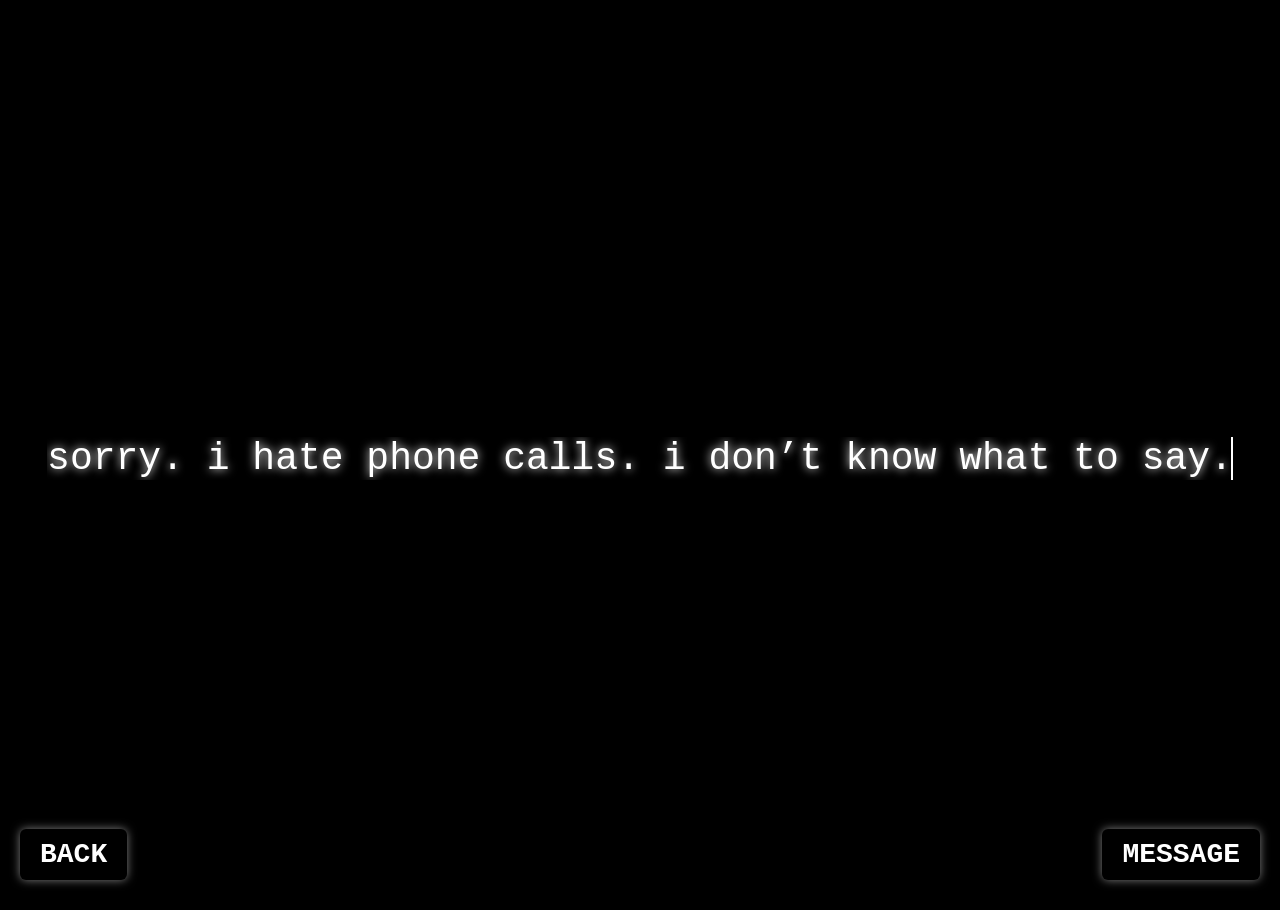
<file: call.html>
<!DOCTYPE html>
<html lang="en">
<head>
  <meta charset="UTF-8">
  <title>Call</title>
  <link rel="stylesheet" href="style.css">
</head>

<body class="call-page">
 
    <div class="typewriter">
  <p>sorry. i hate phone calls. i don’t know what to say.</p>
</div>

<a href="index.html" class="back-btn">BACK</a>
<a href="#" class="message-btn">MESSAGE</a>


</body>
</html>
</file>
<file: style.css>
* {
  box-sizing: border-box;
}

html, body {
  margin: 0;
  padding: 10px;
  height: 90%;
  font-family: 'Times New Roman', Times, serif
  
}

.page {
  width: 100%;
  max-width: 1200px;
  margin: 0 auto;
  padding: 0 auto;  
}

body {
    background-image: url('fld.jpg');
    background-repeat: no-repeat;    
    background-size: cover;
    background-position: center;  
    background-attachment: fixed;
        
}

.hero {
  height: 100%;              
  display: flex;            
  flex-direction: column;   
  justify-content: center;   
  align-items: center;        
  text-align: center;        
  padding: 0px;              
  margin:0px;
  color: rgb(255, 255, 255);
  font-size: 36px;
  text-shadow: 
    0 0 5px #ffffff,
    0 0 10px #438aef,
    0 0 20px #3557d1;
 
}

.home {
  position: relative;      
  display: flex;
  justify-content: center; 
  margin: 0 auto;                  
}
.home:hover .home-text {
   text-shadow: 
    0 0 5px #ffffff;
}
.home-img {
  max-width: 300px;
  height: auto;
  display: block;                  
  border-radius: 50%;                  
}
.home-img:hover {
  transform: scale(1.05);             
  box-shadow: 0 0 20px #ffffff, 0 0 50px #ffffff; 
}
.home-img:hover,
.home-text {
  transform: scale(1.05);                             
}
.home-text {
  position: absolute;     
  top: 10%;             
  left: 50%;             
  transform: translate(-50%, -50%); 
  color: white;         
  font-size: 20px;        
  font-weight: bold;
  pointer-events: none; 
  transition: all 0.3s ease;
}

.house {
  display: flex;              /* включаем flex */
  justify-content: center;    /* центрируем весь блок */
  align-items: center;        /* выравниваем по вертикали */
  gap: 30px;                  /* расстояние между картинкой и текстом */
  margin: 0;
  padding: 0px;
}

.bw-text {
  max-width: 400px;   /* ширина текста */
  color: white;       /* или любой цвет */
  font-size: 18px;
  line-height: 1.5;   /* расстояние между строками */
  text-align: left;   /* текст по левому краю */
  text-shadow: 0 0 5px white;
}
.bw-img {
  max-width: 600px;           /* ограничиваем ширину картинки */
  width: 100%;                /* адаптивная ширина, не превышает max-width */
  height: auto;               /* сохраняем пропорции */
  display: block;             /* чтобы центрирование работало через flex */
  border-radius: 10px;
}
.bw-img:hover {
  transform: translateY(-5px);     /* поднимается на 5px */
  box-shadow: 0 0 15px #ffffff;
}

.content {
  display: flex;
  justify-content: center;
  align-items: flex-start; /* чтобы не плясали */
  gap: 30px;
  padding: 50px;
}
.center-img {
  max-width: 400px;
  height: auto;
  display: block;          /* обязательно */
  margin: 0 auto;
  border-radius: 10px;
  transition: transform 0.3s ease, box-shadow 0.3s ease;  /* ПРАВИЛЬНЫЙ transition */
}
.center-img:hover {
  transform: translateY(-5px);
  box-shadow: 0 0 15px #ffffff;
}
.content p {
  flex: 1;
  max-width: 350px;
}
.left {
  text-align: right;
  text-shadow: 0 0 5px;   
  color:#ffffff;    
  line-height: 1.5;
  font-size: 18px;   
}
.right {
  text-align: left;
  text-shadow: 0 0 5px;
  color:#ffffff;
  line-height: 1.5;
  font-size: 18px;
}

.text {
  width: 100%;
  max-width: 1200px;
  margin: 0 auto;
  padding: 0 30px;
  text-align: right;
  color: white;
  font-size: 28px;
  line-height: 1.5;
  text-shadow: 0 0 5px white;
}

.pics {
  display: flex;            
  flex-direction: row;  
  justify-content: center; 
  margin: 0 auto;
  padding: 50px 0;
  gap: 30px; 
  max-width: 1200px;       /* ограничиваем ширину контейнера */
  width: 100%;   
  
}
.pics img {
  width: 400px;       /* фиксированная ширина */
  height: auto;       /* высота подстраивается пропорционально */
  border-radius: 10px; /* по желанию, красиво */
}

.curious {
  display: flex;            
  flex-direction: column;   
  justify-content: center;   
  align-items: center;   
  margin: 0 auto;
  padding: 0 20px;
  gap: 30px;   
  color: rgb(255, 255, 255);
  font-size: 36px;
  text-shadow: 0 0 5px white;
}

.eye-img {
  max-width: 100px;
  height: auto;
  display: block; 
}

.button {
  display: flex;              /* делаем контейнер гибким */
  justify-content: center;    /* центр по горизонтали */
  margin-top: 50px;           /* отступ сверху, если нужно */
}
.btn {
  display: inline-block;     
  text-decoration: none;
  color: #ffffff;
  background-color: #0d98e4;
  padding: 10px 20px;        
  border-radius: 5px;
  font-weight: bold;
  font-size: 28px;        
  margin-bottom: 50px;
}
.btn:hover {
  background-color: #ffffff;
  color: #0d98e4;
  transform: scale(1.1);          
  box-shadow: 0 0 15px #ffffff;   
}


@media (max-width: 900px) {
  .content {
    flex-direction: column;
    align-items: center;
  }

  .content p {
    text-align: center;
  }
}


.btn,
.home-img,
.bw-img,
.center-img,
.home-text {
  transition: all 0.3s ease; /* плавное изменение всех свойств за 0.3 сек */
}


.call-page {
  background: black;
  min-height: 100vh;

  display: flex;
  justify-content: center;
  align-items: center;
}

.typewriter {
  width: 100%;        /* чтобы можно было центрировать */
  text-align: center; /* текст по центру */
}

.typewriter p {
  display: inline-block;
  margin: 0 auto;
  color: white;
  font-size: 38px;
  font-family: monospace;
  text-shadow: 0 0 10px white;
  overflow: hidden;
  white-space: nowrap;

  border-right: 2px solid white;

  width: 0;

  animation:
    typing 5s steps(52) forwards,
    blink 0.7s infinite;
}

@keyframes typing {
  from { width: 0; }
  to { width: 52ch; }
}

@keyframes blink {
  50% { border-color: transparent; }
}

.back-btn {
  position: fixed;       
  bottom: 20px;           
  left: 20px;            
  padding: 10px 20px;         
  background: rgb(0, 0, 0);
  color: rgb(255, 255, 255);
  text-decoration: none;
  font-family: monospace;
  font-weight: bold;
  font-size: 28px;
  border-radius: 6px;
  box-shadow: 0 0 10px rgba(255,255,255,0.5);
  transition: transform 0.3s ease, box-shadow 0.3s ease;
}

.back-btn:hover {
  transform: scale(1.05);
  box-shadow: 0 0 20px rgba(255,255,255,0.8);
}

.message-btn {
  position: fixed;       
  bottom: 20px;           
  right: 20px;
  padding: 10px 20px;    
  background: rgb(0, 0, 0);
  color: rgb(255, 255, 255);
  text-decoration: none;
  font-family: monospace;
  font-weight: bold;
  font-size: 28px;
  border-radius: 6px;
  box-shadow: 0 0 10px rgba(255,255,255,0.5);
  transition: transform 0.3s ease, box-shadow 0.3s ease;
}
.message-btn:hover {
  transform: scale(1.05);
  box-shadow: 0 0 20px rgba(255,255,255,0.8);
}
</file>
